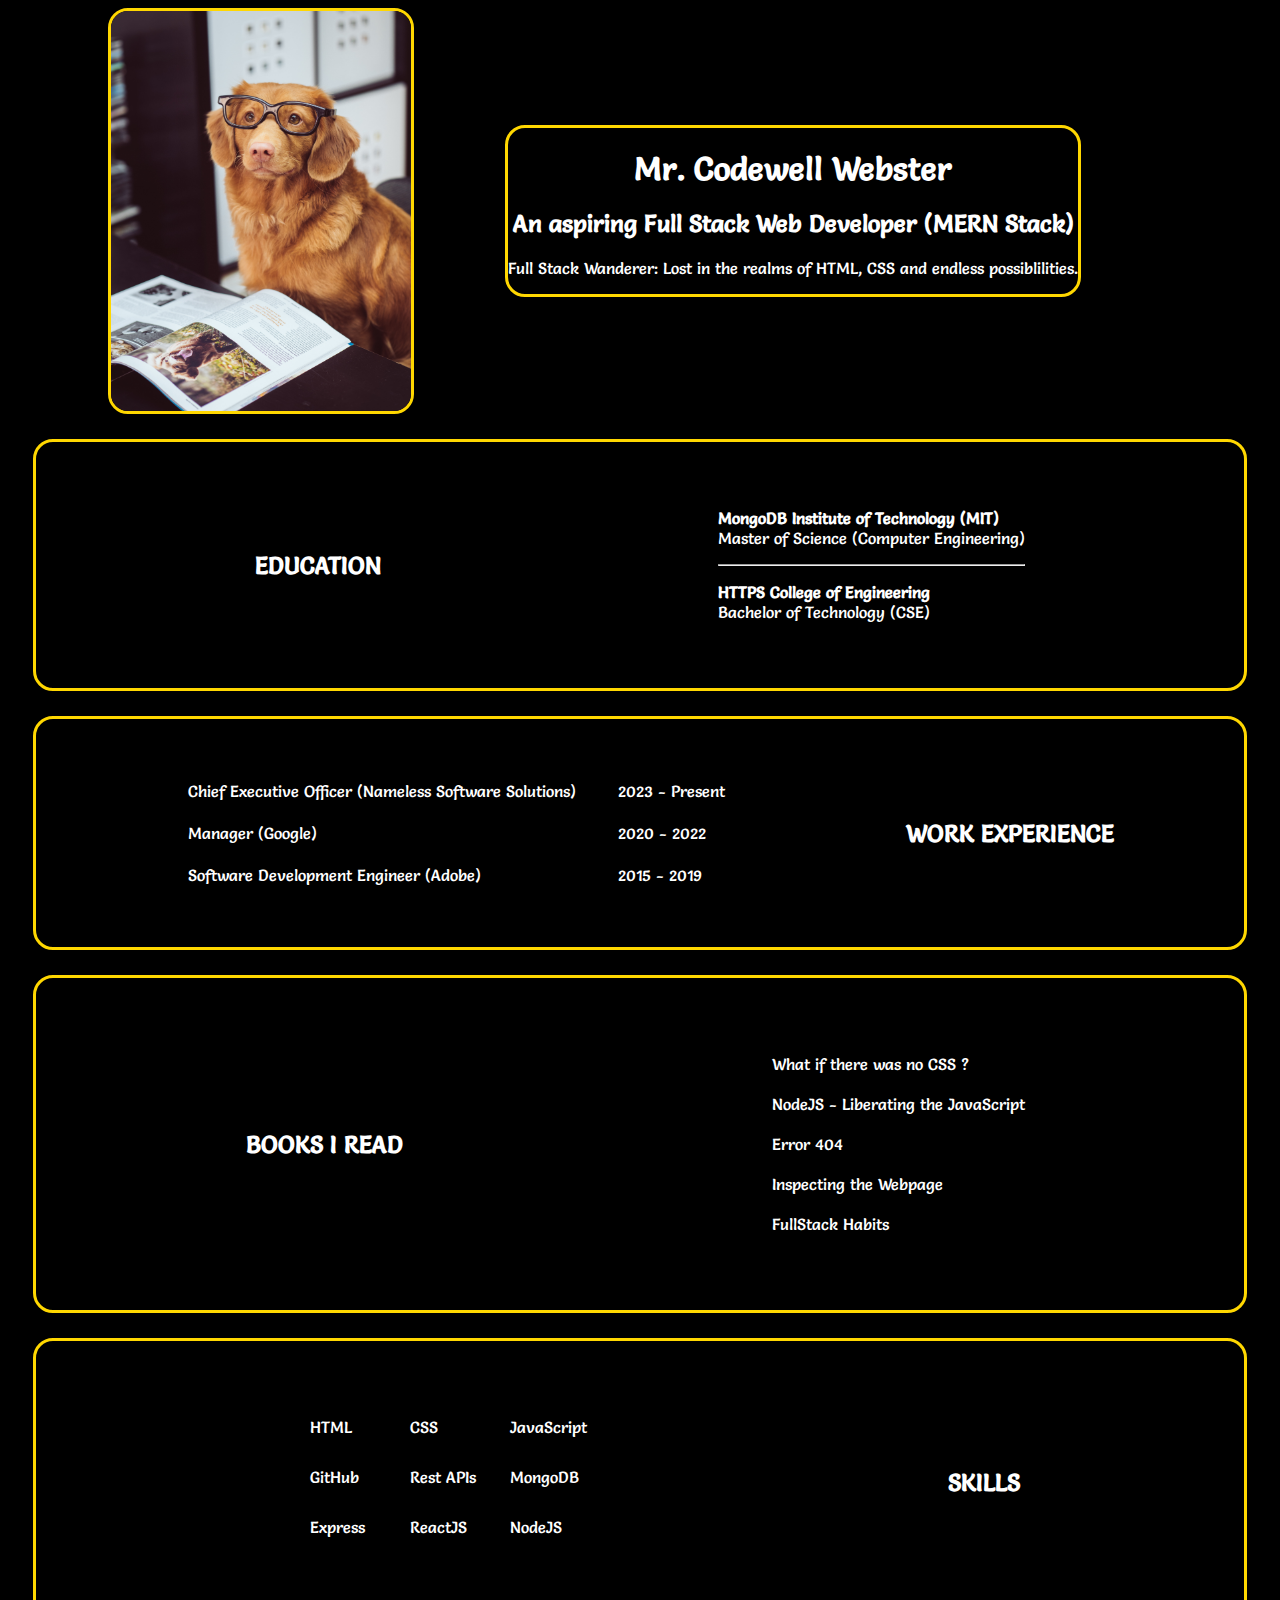
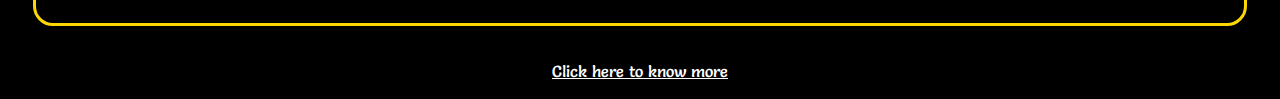
<file: index.html>
<!DOCTYPE html>
<html lang="en">
<head>
    <meta charset="UTF-8">
    <meta name="viewport" content="width=device-width, initial-scale=1.0">
    <title>Portfolio</title>
    <link rel="stylesheet" href="style.css">
</head>
<body>
    <header>
        <img src="./dog-and-laptop.jpg" alt="Dog in front of Laptop" height="400px" width="300px">
        <div>
            <h1>Mr. Codewell Webster</h1>
            <h2>An aspiring Full Stack Web Developer (MERN Stack)</h2>
            <p>Full Stack Wanderer: Lost in the realms of HTML, CSS and endless possiblilities.</p>
        </div>
    </header>
    <main>
        <div id="education" class="section">
            <h2>EDUCATION</h2>
            <div>
                <p>
                    <b>MongoDB Institute of Technology (MIT)</b> <br>
                    Master of Science (Computer Engineering) <br>
                </p>
                <hr>
                <p>
                    <b>HTTPS College of Engineering</b> <br>
                    Bachelor of Technology (CSE)
                </p>
            </div>
        </div>

        <div id="experience" class="section">
            <div>
                <table>
                    <tr>
                        <td>Chief Executive Officer (Nameless Software Solutions)</td>
                        <td>2023 - Present</td>
                    </tr>
                    <tr>
                        <td>Manager (Google)</td>
                        <td>2020 - 2022</td>
                    </tr>
                    <tr>
                        <td>Software Development Engineer (Adobe)</td>
                        <td>2015 - 2019</td>
                    </tr>
                </table>
            </div>
            <h2>WORK EXPERIENCE</h2>
        </div>

        <div id="books" class="section">
            <h2>BOOKS I READ</h2>
            <ul>
                <li>What if there was no CSS ?</li>
                <li>NodeJS - Liberating the JavaScript</li>
                <li>Error 404</li>
                <li>Inspecting the Webpage</li>
                <li>FullStack Habits</li>
            </ul>
        </div>

        <div id="skills" class="section">
            <ul>
                <li>HTML</li>
                <li>CSS</li>
                <li>JavaScript</li>
                <li>GitHub</li>
                <li>Rest APIs</li>
                <li>MongoDB</li>
                <li>Express</li>
                <li>ReactJS</li>
                <li>NodeJS</li>
            </ul>
            <h2>SKILLS</h2>
        </div>
    </main>
    <footer>
        <a href="./more.html">Click here to know more</a>
    </footer>
</body>
</html>
</file>
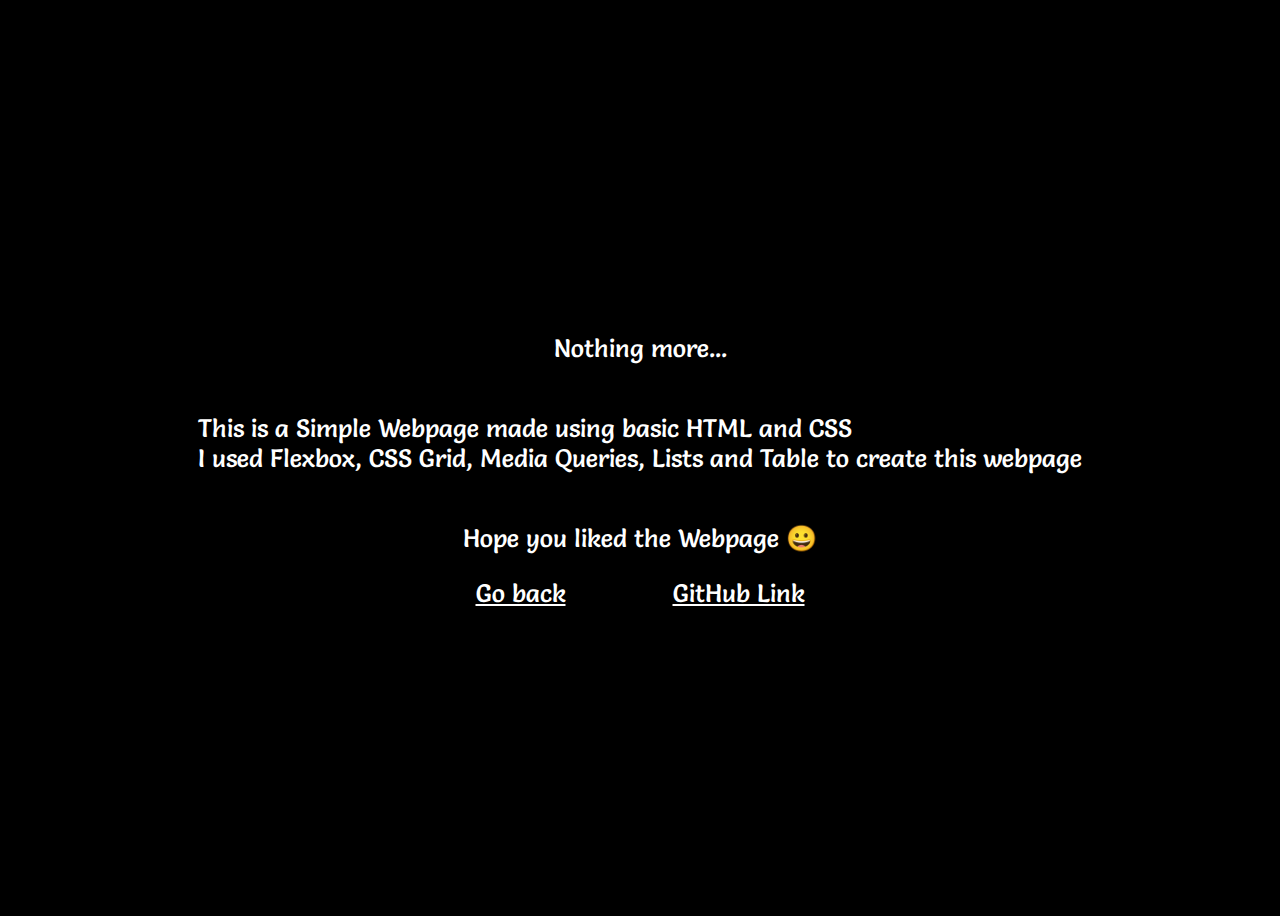
<file: more.html>
<!DOCTYPE html>
<html lang="en">
<head>
    <meta charset="UTF-8">
    <meta name="viewport" content="width=device-width, initial-scale=1.0">
    <title>More</title>
    <link rel="stylesheet" href="style.css">
</head>
<body class="more">
    <p>Nothing more...</p>
    <p>This is a Simple Webpage made using basic HTML and CSS <br>
        I used Flexbox, CSS Grid, Media Queries, Lists and Table to create this webpage
    </p>
    <p>Hope you liked the Webpage 😀</p>

    <div class="morediv">
        <a href="./index.html">Go back</a>
        <a href="https://github.com/HKalithkar/PrepInstaFSD_Portfolio">GitHub Link</a>
    </div>
</body>
</html>
</file>
<file: style.css>
@import url('https://fonts.googleapis.com/css2?family=Salsa&display=swap');

body {
    background-color: black;
    color: white;
    font-family: 'Salsa', cursive;
}

header {
    margin: 0px 100px;
    text-align: center;
    display: flex;
    justify-content: space-around;
}

header > * {
    border: 3px solid gold;
    border-radius: 20px;
}

header > div {
    min-width: 300px;
    max-width: 600px;
    margin: auto;
}

.section {
    padding: 50px;
    display: flex;
    justify-content: space-around;
    align-items: center;
    margin: 25px;
    border: 3px solid gold;
    border-radius: 20px;
}

td {
    padding: 10px 20px;
}

ul {
    list-style: none;
}

li {
    padding: 10px;
}

#skills > ul {
    display: grid;
    grid-template-columns: repeat(3, 100px);
    grid-template-rows: repeat(3, 50px);
}

footer {
    text-align: center;
    padding: 10px;
}

a {
    color: white;
}

a:hover {
    color: red;
}

/* For more.html */

body.more {
    height: 100vh;
    font-size: 25px;
    display: flex;
    flex-direction: column;
    justify-content: center;
    align-items: center;
    text-align: justify;
}

body.more a {
    padding: 50px;
}

/* Media Queries */

@media (max-width: 800px) {
    .section, header {
        flex-direction: column;
    }

    .section > h2 {
        order: -1;
    }

    header, header > img {
        margin: auto;
    }
}
</file>
